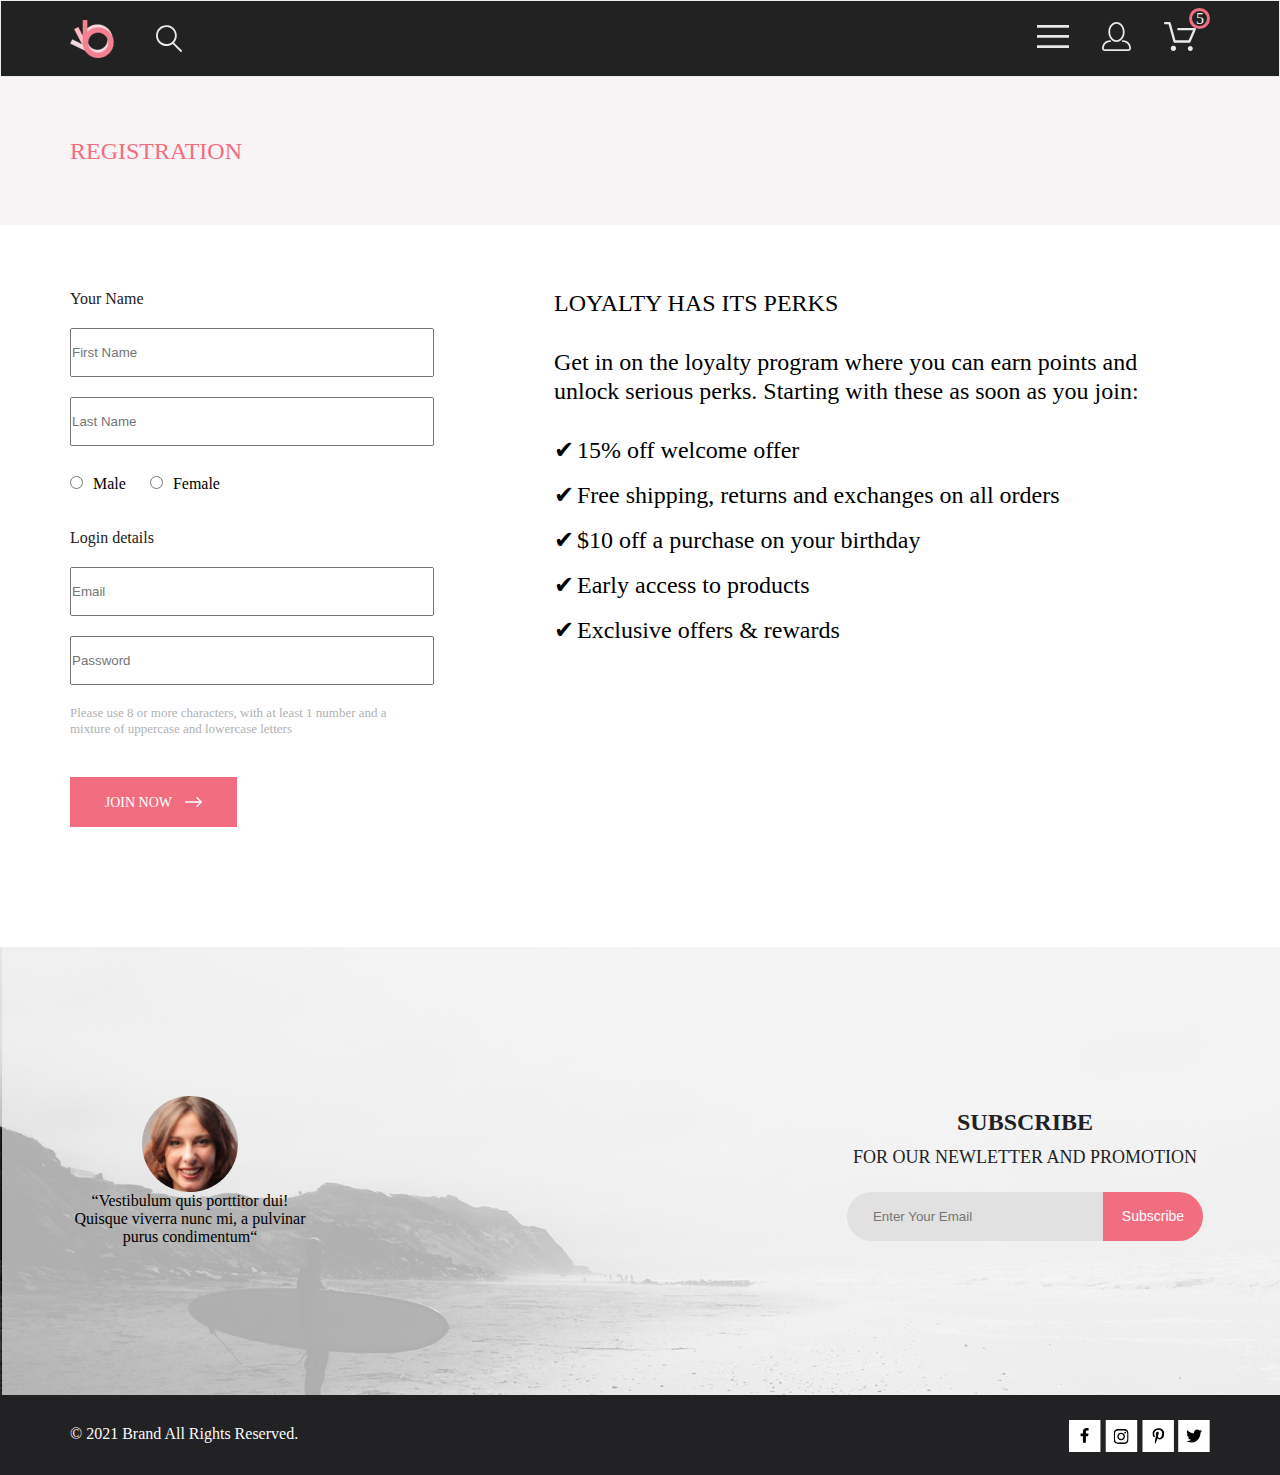
<file: front/registration/registration.html>
<!DOCTYPE html>
<html lang="en">

<head>
    <meta charset="UTF-8">
    <meta http-equiv="X-UA-Compatible" content="IE=edge">
    <meta name="viewport" content="width=device-width, initial-scale=1.0">
    <title>Document</title>
    <link rel="stylesheet" href="../Style.css">
</head>

<body>
    <header class="header">
        <div class="container header-flex">
            <div class="header-left">
                <a class="logo" href="../Index.html"><img src="../img/logo.png" alt="logo"></a>
                <a class="search" href="#"><img src="../img/Search.svg" alt="search"></a>
                <input class="input" type="text">
            </div>
            <div class="header-right">
                <li class="menu-list">
                    <a class="menu-header" href="#"><img src="../img/header_menu.svg" alt="menu"></a>
                    <div class="mega-box">
                        <div class="mega-item">
                            <h3 class="mega-heading-black">Menu</h3>
                            <h3 class="mega-heading">Man</h3>
                            <a href="#" class="mega-link">Accessories</a>
                            <a href="#" class="mega-link">Bags</a>
                            <a href="#" class="mega-link">Denim</a>
                            <a href="#" class="mega-link">T-Shirts</a>
                        </div>
                        <div class="mega-item">
                            <h3 class="mega-heading">Women</h3>
                            <a href="#" class="mega-link">Accessories</a>
                            <a href="#" class="mega-link">Jackets & Coats</a>
                            <a href="#" class="mega-link">Polos</a>
                            <a href="#" class="mega-link">T-Shirts</a>
                            <a href="#" class="mega-link">Shirts</a>

                        </div>
                        <div class="mega-item">
                            <h3 class="mega-heading">Kids</h3>
                            <a href="#" class="mega-link">Accessories</a>
                            <a href="#" class="mega-link">Jackets & Coats</a>
                            <a href="#" class="mega-link">Polos</a>
                            <a href="#" class="mega-link">T-Shirts</a>
                            <a href="#" class="mega-link">Shirts</a>
                            <a href="#" class="mega-link">Bags</a>
                        </div>
                    </div>
                </li>
                <a class="contact" href="registration.html"><img src="../img/contact.svg" alt="contact"></a>
                <a class="bascet" href="#"><img src="../img/bascet.svg" alt="bascet"></a>
                <p style="color: aliceblue;" class="order">5</p>
            </div>

        </div>
    </header>

    <div class="registration_logo">
        <div class="container">
            <div class="registration_logo_box">
                <p>REGISTRATION</p>
            </div>
        </div>
    </div>
    <div class="registration">
        <div class="container">
            <div class="registration_main">
                <div class="registration_main_left">
                    <p class="text_registr">Your Name</p>
                    <input class="reg_input" type="text" required placeholder="First Name">
                    <input class="reg_input" type="text" required placeholder="Last Name">
                    <input class="checkbox_reg" type="radio" name="Male" id="1"><span class="male_check">Male</span>
                    <input class="checkbox_reg" type="radio" name="Female" id="2"><span>Female</span> 
                    <p class="log_registr">Login details</p>
                    <input class="reg_input" type="text" required placeholder="Email">
                    <input class="reg_input" type="password" required placeholder="Password">
                    <p class="p_block_left_reg">Please use 8 or more characters, with at least 1 number and a mixture of uppercase and lowercase letters</p>
                    <button class="button_reg">JOIN NOW <img class="button_reg_pad" src="../img/Group.svg" alt=""></button>

                </div>
                <div class="registration_main_right">
                    <div class="registration_main_right_box">
                        <p>LOYALTY HAS ITS PERKS</p>
                        <p class="p_block_reg">Get in on the loyalty program where you can earn points and unlock serious perks. Starting with these as soon as you join:</p>
                        <ol class="reg_ol-style" >
                            <li class="reg_li-style">15% off welcome offer</li>
                            <li class="reg_li-style">Free shipping, returns and exchanges on all orders</li>
                            <li class="reg_li-style">$10 off a purchase on your birthday</li>
                            <li class="reg_li-style">Early access to products</li>
                            <li class="reg_li-style">Exclusive offers & rewards</li>
                        </ol>
                        <p></p>
                        <p></p>
                        <p></p>
                    </div>

                </div>
            </div>
        </div>
    </div>


  
    
   
    

    <div class="footer-subscribe">
        <div class="container">
            <div class="footer-subscribe_maim">
                <div class="subscribe_left">
                    <div class="subcribe_pic">
                        <img src="../img/sub_pic.png" alt="">
                    </div>
                    <div class="subcribe_text_center">
                        <div class="subscribe_text">
                            <p>“Vestibulum quis porttitor dui! Quisque viverra nunc mi, a pulvinar purus condimentum“
                            </p>
                        </div>
                    </div>

                </div>
                <div class="subscribe_right">
                    <div class="subcribe_text_center">
                        <div class="subscribe_heading">
                            <p class="subscribe_heading_top">SUBSCRIBE </p>
                            <p class="subscribe_heading_bot">
                                FOR OUR NEWLETTER AND PROMOTION</p>
                        </div>
                    </div>
                    <div class="subscribe_button_box">
                        <input type="email" class="email" placeholder="       Enter Your Email">
                        <button type="submit" class="subscribe_button">Subscribe</button>
                    </div>
                </div>
            </div>
        </div>
    </div>
    <div class="all_rights_main">
        <div class="container">
            <div class="all_rights">
                <div class="all_rights_left">
                    <p>© 2021 Brand All Rights Reserved.</p>
                </div>
                <div class="all_rights_right">
                    <div class="all_rights_icon">
                        <a href="#" class="icon_footer"><img src="../img/f.svg" alt=""></a>
                        <a href="#" class="icon_footer"><img src="../img/insta.svg" alt=""></a>
                        <a href="#" class="icon_footer"><img src="../img/peri.svg" alt=""></a>
                        <a href="#" class="icon_footer"><img src="../img/twit.svg" alt=""></a>
                    </div>
                </div>
            </div>
        </div>
    </div>




</body>

</html>
</file>
<file: front/Style.css>
*{
    margin: 0;
    padding: 0;
    outline: 0;
}

.container {
    max-width: 1140px;
    margin: 0 auto;
}
.header {
    height: 75px;
    box-shadow: 0 0 10px rgba(0, 0, 0, 0.17);
    border: 1px solid #ececec;
    background-color: #222222;
}
.header-flex {
    display: flex;
    justify-content: space-between;
    height: 100%;
    position: relative;
}

.header-left {
    display: flex;
    align-items: center;
}
.search:hover .input {
    display: flex;
}
.input {
    display: none;
}
.header-right {
    display: flex;
    align-items: center;
}
.header-right:after {
    content: "";
    border-radius: 15px;
    width: 15px;
    height: 15px;
    border: 3px solid #F16D7F;
    position: absolute;
    right: 0;
    top: 7px;

}
.menu-header {
    padding-top: 30px;
    padding-bottom: 30px;

}
.contact {
    padding-left: 33px;
}
.bascet {
    padding-left: 33px;
}
.logo {
    display: flex;
    align-items: center;
}
.search {
    padding-left: 41px;
    display: flex;
}
.order {
    padding-right: 6px;
    padding-bottom: 40px;
}
.menu {
    display: flex;
    list-style-type: none;
    justify-content: center;
}
.menu-link {
    text-decoration: none;
    display: block;
    padding: 20px 25px;
    color: #222222;
    font-size: 14px;
    font-weight: 700;
    text-transform: uppercase;
}
.menu-list {
    position: relative;
    list-style: none;
}
.banner {
    height: 764px;
    background-color: #F1E4E6;
    margin-bottom: 65px;
}
.banner-block {
    height: 100%;  
    background: url(img/banner1.jpg);

   

  
}

.the-brand {
    color: black;
    font-size: 48px;
    font-weight: 900;
    text-transform: uppercase;
    line-height: 58px;
}

.text-fashion {
    color:black;
    font-size: 32px;
    font-weight: 700;
    text-transform: uppercase;
    line-height: 39px;
}
.banner-text {
    margin-top: 290px;
    border-left: 12px solid #f16d7f;
    float: right;
    padding-left: 16px;
    padding-right: 130px;

}
.span-fashion {
    color: #f16d7f;
}
.mega-box {
    position: absolute;
    background-color: #fff;
    border: 1px solid #e8e8e8;
    border-radius: 5px;
    padding: 20px;
    top: 52px;
    display: none;
    z-index: 1;
}
.mega-box:before {
    content: "";
    display: block;
    background-color: #fff;
    width: 10px;
    height: 10px;
    border-left: 1px solid #e8e8e8;
    border-top: 1px solid #e8e8e8;
    position: absolute;
    top: -6px;
    left: 14px;
    transform: rotate(45deg);
}
.mega-item {
  
}

.mega-heading-black {
    width: 135px;
    padding-top: 10px;
    padding-bottom: 17px;
    font-weight: 700;
    font-size: 14px;
    text-transform: uppercase;

}
.mega-heading {
    color:#F16D7F;
    font-family:Lato;
    font-size: 14px;
    font-weight: 400;
    font-style: normal;
    text-transform: uppercase;
    width: 135px;
    padding-top: 10px;
    padding-bottom: 10px;
}
.mega-link {
    display: block;
    color: #6F6E6E;
    font-family: Lato;
    font-size: 14px;
    font-weight: 400;
    line-height: 28px;
    text-decoration: none;
    padding-left: 18px;
}
.mega-link:hover {
    color: #f16d7f;
}
.menu-list:hover .mega-box {
    display: block;
}
.last:hover .mega-box {
    right: 0;
    left: auto;
}
.last:hover .mega-box:before {
    content: "";
    display: block;
    background-color: #fff;
    width: 10px;
    height: 10px;
    border-left: 1px solid #e8e8e8;
    border-top: 1px solid #e8e8e8;
    position: absolute;
    top: -6px;
    left: 766px;
    transform: rotate(45deg);
}
.product {
    }
.top_product{
    display: flex;
    justify-content: space-between;
    flex-wrap: wrap;
}
.a_top_item {
    text-decoration: none;
    margin-bottom: 30px;
}
.top_product_item_1 {
    text-align: center;
    width: 360px;
    height: 250px;
    background: url(img/item_1.jpg);
}
.top_product_item_2 {
    text-align: center;
    width: 360px;
    height: 250px;
    background: url(img/item_2.jpg);
}.top_product_item_3 {
    text-align: center;
    width: 360px;
    height: 250px;
    background: url(img/item_3.jpg);
}
.top_product_item_4 {
    text-align: center;
    width: 1138px;
    height: 180px;
    background: url(img/item_4.jpg);
    margin-bottom: 90px;

}
.item_text {  
    padding-top: 110px;
    color:white;
    font-size: 16px;
    font-weight: 700;
    text-transform: uppercase;
    line-height: 29px;
}
.item_text_last {  
    padding-top: 65px;
    color:white;
    font-size: 16px;
    font-weight: 700;
    text-transform: uppercase;
    line-height: 29px;
}
.item_text_red {
    color: #f16d7f;
    font-size: 26px;
}

.top_photo {
    margin-right: 25px;
}
.top_photo:last-of-type {
    margin-right: 0;
}
.bottom_product {
    display: inline-block;
}
.bottom_photo {
    padding-top: 30px;
}
.item-box {
    display: flex;
    flex-wrap: wrap;
    justify-content: space-between;
    width: 100%;
}
.item_h{
    display: flex;
    justify-content: center;
    font-weight: 700;
    line-height: 36px;
    font-size: 30px;
    color: #222222;
    
}
.item_h_text {
    display: flex;
    justify-content: center;
    font-weight: 400;
    line-height: 14px;
    font-size: 16px;
    color: #9F9F9F;
    padding-bottom: 48px;
}

.item {
    width: 360px;
    position: relative;
    margin-bottom: 30px;
}
.item-link {
    display: block;
    text-decoration: none;
    
}
.item-name {
    font-weight: 400;
    font-size: 13px;
    line-height: 16px;
    color: #000000;
    padding-top: 25px;
    padding-left: 18px;
    padding-bottom: 12px;
}
.item-desc {
    font-weight: 300;
    font-size: 14px;
    line-height: 17px;
    color: #5D5D5D;
    padding-left: 18px;
    padding-bottom: 12px;

}
.item-price{
    font-weight: 300;
    font-size: 16px;
    line-height: 19px;
    color: #F16D7F;
    padding-left: 18px;
    padding-bottom: 20px;
}

.item:hover {
    box-shadow: 0 5px 8px rgba(0,0,0,0.16);
}
.item-pic {
    width: 100%;
}
.item:hover .item-pic {
    filter: brightness(40%);
}
.link-box {
    display: none;
    position: absolute;
    top: 189px;
    justify-content: center;
    width: 100%;
    pointer-events: none;
}
.item:hover .link-box {
    display: flex
}
.txt-box {
    background-color: #F8F8F8;
}
.cart-link {
    display: flex;
    text-decoration: none;
    padding: 8px;
    border: 1px solid #ffffff;
    pointer-events: all;
    align-items: center;
}
.cart-link:hover {
    box-shadow: 0 0 10px #fff;
}
.add-txt {
    color: #ffffff;
    font-size: 13px;
    font-weight: 700;
    padding-left: 11px;
}
.all_item_button {
    width: 100%;
    display: flex;
    justify-content: center;
}
.item_button {
    text-decoration: none;
    padding: 15px 39px;
    color: #F26376;
}
.button-box {
    border: 1px solid #F26376;
    width: 211px;
    display: flex;
    justify-content: center;
    margin-top: 50px;
    margin-bottom: 110px;
}


.footer {
    background-color: #222224;
}
.footer-box {
    display: flex;
    justify-content: space-between;
    height: 341px;
    align-items: center;
    background-color: #222224;
  
}
.delivery {
    height: 341px;
    width: 100%;
}
.delivery-pic {
    display: flex;
    justify-content: center;
    padding-top: 105px;
}
.delivery_heading {
    margin-top: 28px;
    display: flex;
    justify-content: center;
    color:#FBFBFB;
    line-height: 24px;
    font-size: 20px;
    font-weight: 400;
}
.delivery_text{
    margin-top: 28px;
    display: flex;
    justify-content: center;
}
.delivery_text_center {
    width: 80%;
    color:#FBFBFB;
    line-height: 16px;
    font-size: 14px;
    text-align: center;
    font-weight: 300;
}
.sales {
    border: 1px solid red;
    height: 300px;
    width: 100%;
}
.quality {
    border: 1px solid red;
    height: 300px;
    width: 100%;
}
.footer-subscribe {
    background:url(img/footer.jpg) no-repeat;   
    background-size: cover;
    min-height: 448px;
}
.footer-subscribe_maim {
    display: flex;
    flex-wrap: wrap;
    justify-content: space-between;
    height: 448px;
    align-items: center;
}
.subscribe_left {
    width: 240px; 
}
.subscribe_right {
    width: 370px;

}
.subcribe_pic {
    display: flex;
    justify-content: center;

}
.subcribe_text_center {
    display: flex;
    justify-content: center;
}
.subscribe_text {
    text-align: center;

}
.subscribe_heading_top {
    text-align: center;
    color: #222224;
    font-size: 24px;
    font-weight: 700;
    line-height: 40px;
}
.subscribe_heading_bot {
    text-align: center;
    color: #222224;
    font-size: 18px;
    font-weight: 400;
    line-height: 30px;
}
.subscribe_button_box {
    display: flex;
    justify-content: center;
}
.email {
    margin-top: 20px;
    width: 256px;
    height: 49px;
    border-bottom-left-radius: 30px;
    border-top-left-radius: 30px;
    border: none;
    background-color: #E1E1E1;
    

}
.subscribe_button {
    margin-top: 20px;
    width: 100px;
    height: 49px;
    border-bottom-right-radius: 30px;
    border-top-right-radius: 30px;
    border: none;
    background-color: #F16D7F;
    color: white;
    font-size: 14px;
    font-weight: 400;
}
.all_rights_main {
    background-color: #222224;
}
.all_rights {
    width: 100%;
    height: 80px;
    display: flex;
    justify-content: space-between;
}
.all_rights_left {
    padding-top: 30px;
    color: #FBFBFB;
    font-size: 16px;
}
.all_rights_right {
    padding-top: 25px;
    color: #FBFBFB;
    font-size: 16px;
}
.registration_logo {
    height: 148px;
    width: 100%;
    background-color: #F8F3F4;
    
}
.registration_logo_box {
    display: flex;
    height: 148px;
    align-items: center;
    float: left;
    color: #F16D7F;
    font-style: normal;
    font-weight: 400;
    font-size: 24px;
    line-height: 29px;
    word-wrap: normal;
    
}
.registration_main {
    width: 100%;
    display: flex;
    flex-wrap: wrap;
    margin-top: 64px;
    
}
.registration_main_left {
   

}
.registration_main_right {
    
}
.registration_main_right_box {
    font-family: 'Lato';
    font-style: normal;
    font-weight: 300;
    font-size: 24px;
    line-height: 29px;

    color: #000000;
    

    
}
.text_registr {
    font-family: 'Lato';
    font-style: normal;
    font-weight: 300;
    font-size: 16px;
    line-height: 19px;
    color: #222222;
}
.reg_ol-style {
    list-style: none;
}
.reg_li-style {
    padding-left: 23px;
    position: relative;
    margin: 16px 16px 16px 0px;
}
.reg_li-style::before {
    content: '✔';
    position: absolute; top: 0; left: 0;
    color: black;
}
.reg_input {
    width: 360px;
    height: 45px;
    display: block;
    margin-top: 20px;
    margin-right: 120px;
    margin-bottom: 20px;
}
.p_block_reg {
    display: block;
    max-width: 652px;
    font-family: 'Lato';
    font-style: normal;
    font-weight: 300;
    font-size: 24px;
    line-height: 29px;
    margin-top: 30px;
    margin-bottom: 30px;
}
.checkbox_reg {
    list-style: none;
    margin-top: 10px;
    margin-right: 10px;
}
.male_check {
    margin-right: 20px;
}
.p_block_left_reg {
    display: block;
    width: 360px;
    font-family: 'Lato';
    font-style: normal;
    font-weight: 300;
    font-size: 13px;
    line-height: 16px;
    margin-bottom: 40px;

color: #B1B1B1;
}
.log_registr {
    margin-top: 35px;
    font-family: 'Lato';
    font-style: normal;
    font-weight: 300;
    font-size: 16px;
    line-height: 19px;
    color: #222222;
}
.button_reg {
    width: 167px;
    height: 50px;
    background-color: #F16D7F;
    border-style: none;
    font-family: 'Lato';
    font-style: normal;
    font-weight: 400;
    font-size: 14px;
    line-height: 17px;
    color: #FFFFFF;
    margin-bottom: 120px;
}
.button_reg_pad {
    margin-left: 10px;
}
</file>
